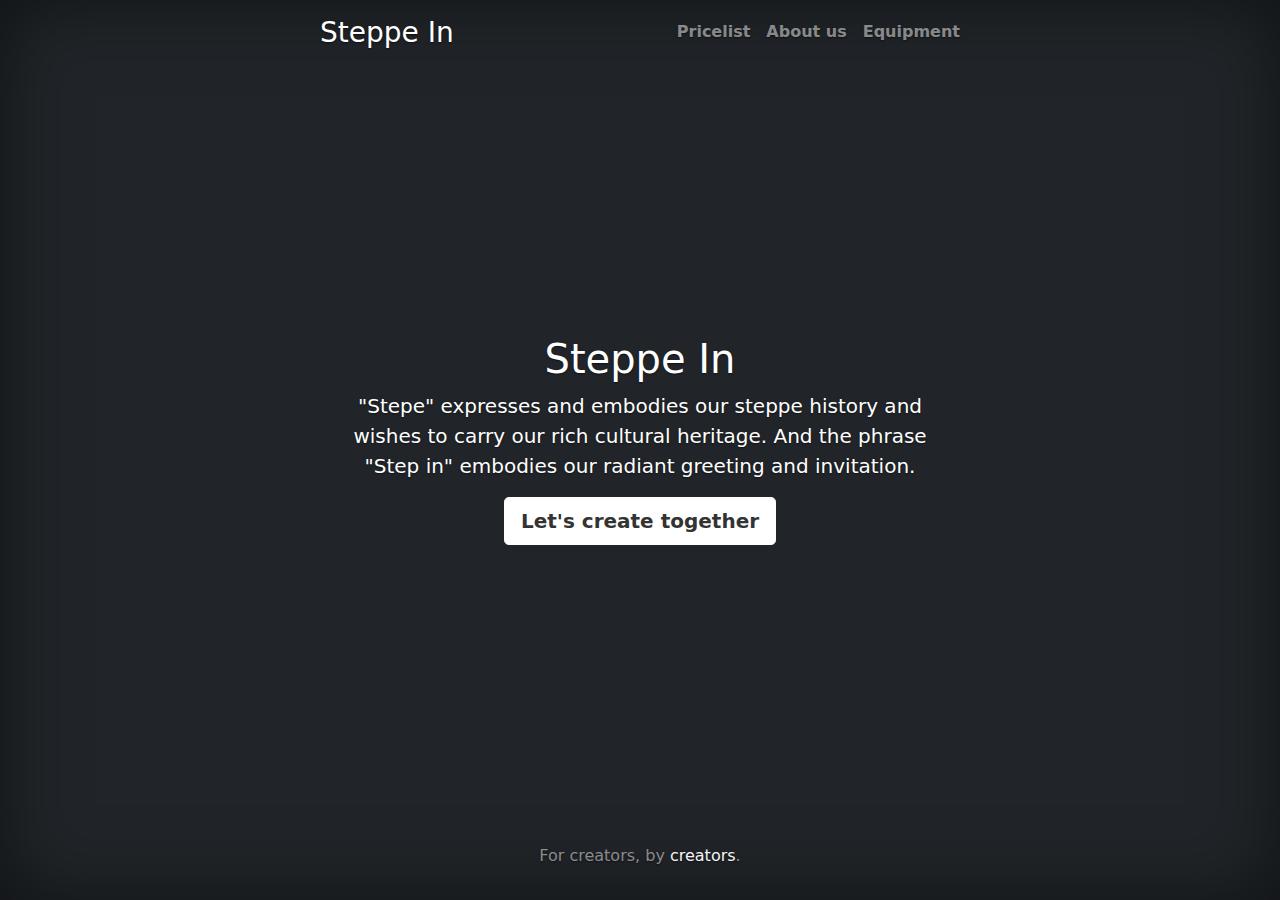
<file: index.html>
<!doctype html>
<html lang="en" class="h-100">
  <head>
    <meta charset="utf-8">
    <meta name="viewport" content="width=device-width, initial-scale=1">    
    <title>Steppe In</title>
<link href="bootstrap.min.css" rel="stylesheet">
    <link href="cover.css" rel="stylesheet">
  </head>
  <body class="d-flex h-100 text-center text-white bg-dark">
    
<div class="cover-container d-flex w-100 h-100 p-3 mx-auto flex-column">
  <header class="mb-auto">
    <div>
      <h3 class="float-md-start mb-0">Steppe In</h3>
      <nav class="nav nav-masthead justify-content-center float-md-end">
        <a class="nav-link" aria-current="page" href="main-page.html#pricelist">Pricelist</a>
        <a class="nav-link" href="main-page.html#about">About us</a>
        <a class="nav-link" href="main-page.html#equipment">Equipment</a>
      </nav>
    </div>
  </header>

  <main class="px-3">
    <h1>Steppe In</h1>
    <p class="lead">"Stepe" expresses and embodies our steppe history and wishes to carry our rich cultural heritage. And the phrase "Step in" embodies our radiant greeting and invitation. </p>
    <p class="lead">
      <a href="main-page.html" class="btn btn-lg btn-secondary fw-bold border-white bg-white">Let's create together</a>
    </p>
  </main>

  <footer class="mt-auto text-white-50 a-fix">
    <p>For creators, by <a href="https://www.instagram.com/merunyyaa/">creators</a>.</p>
  </footer>
</div>


    
  </body>
</html>
</file>
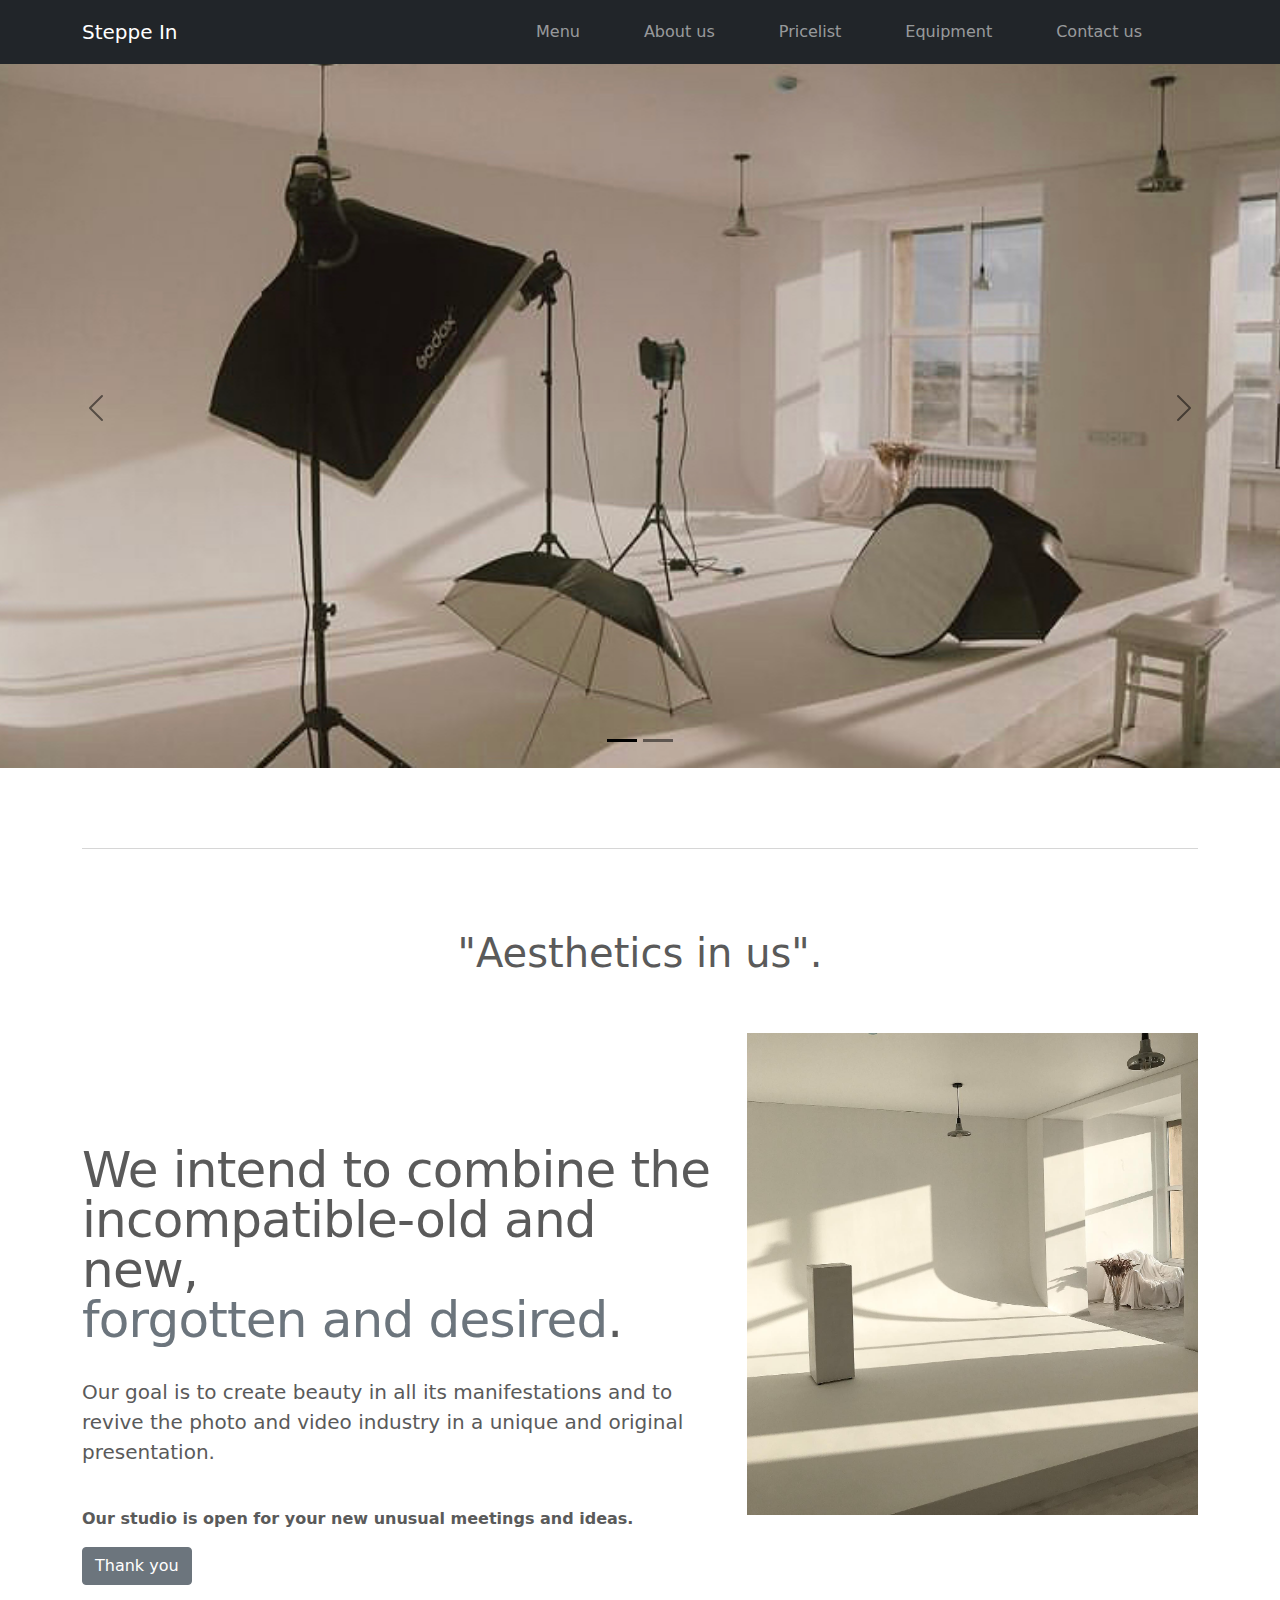
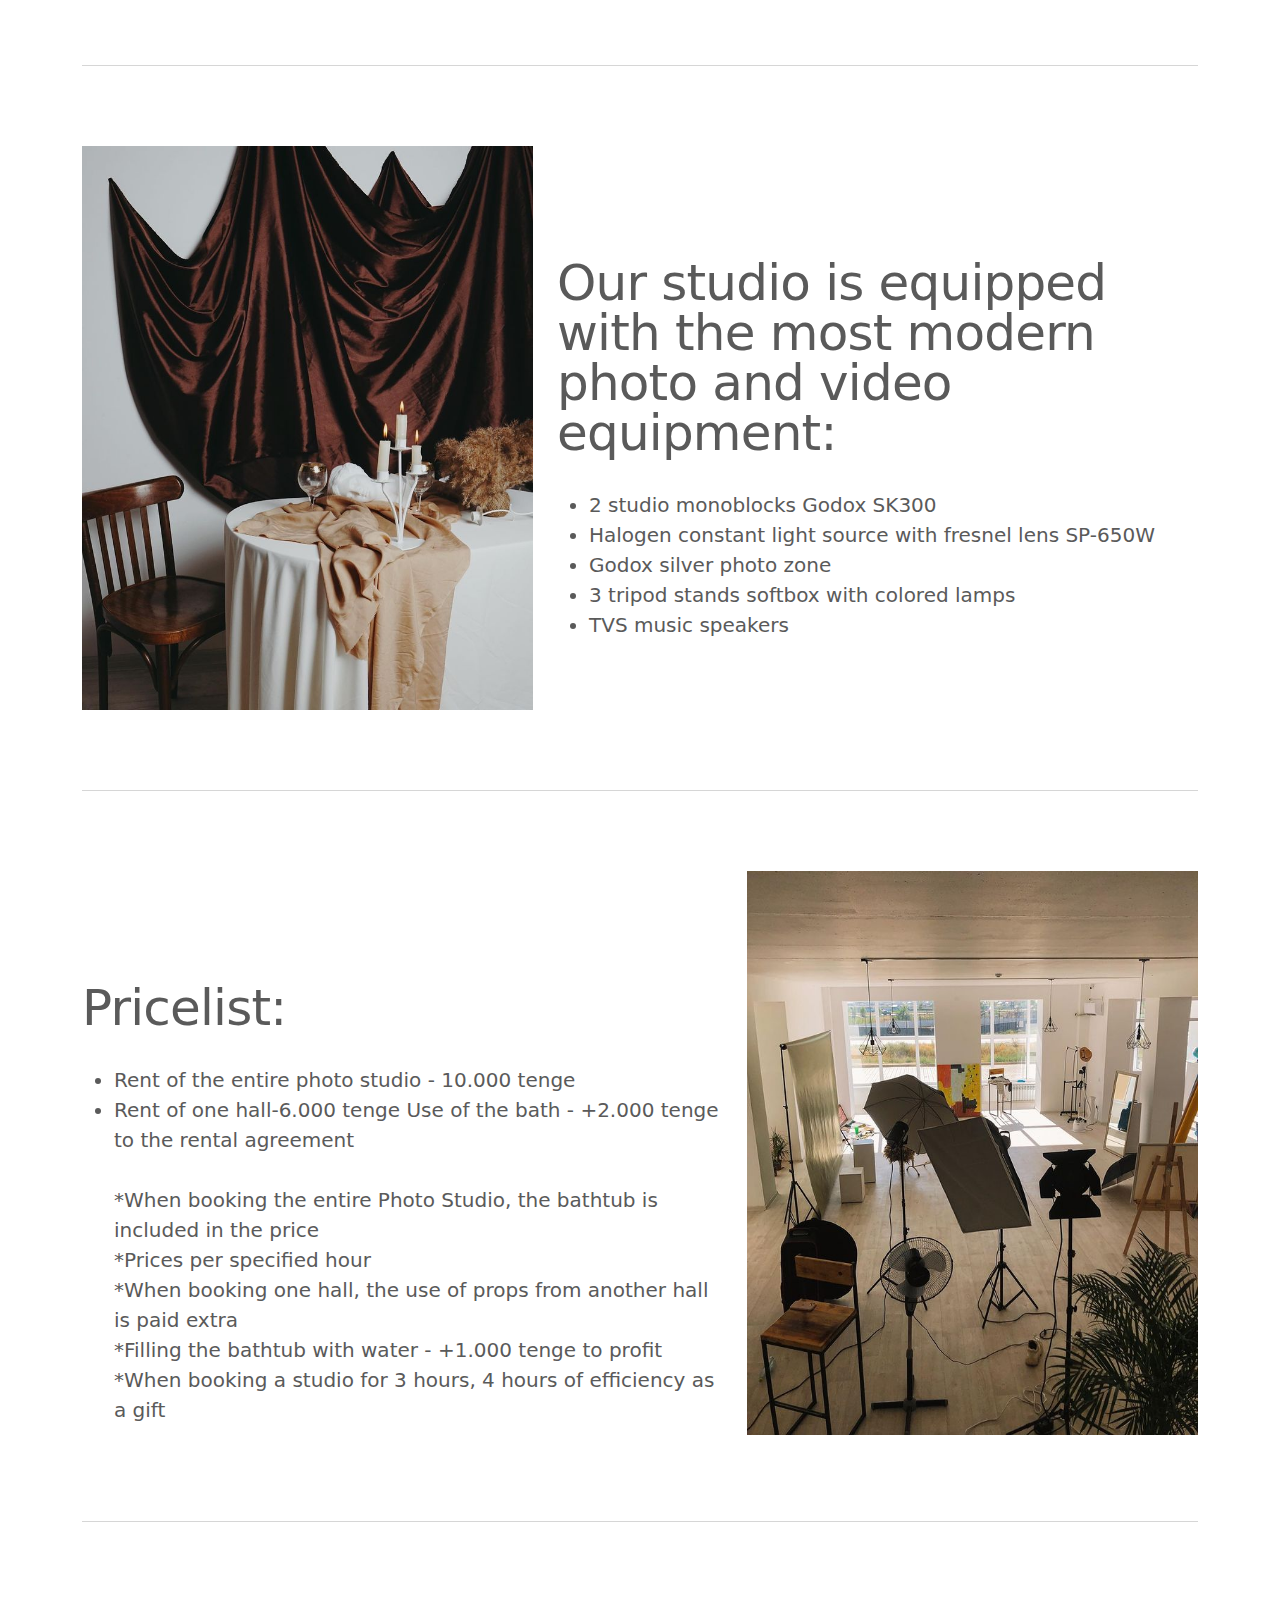
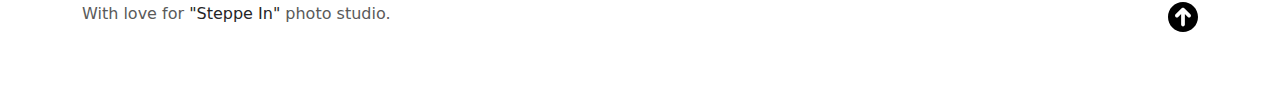
<file: main-page.html>
<!doctype html>
<html lang="en">
  <head>
    <meta charset="utf-8">
    <meta name="viewport" content="width=device-width, initial-scale=1">  
    <title>Steppe In</title>    
    <link href="bootstrap.min.css" rel="stylesheet">
    <link href="style.css" rel="stylesheet">
  </head>
  <body>
    

<header>
  <div id="myNav" class="overlay">
    <a href="javascript:void(0)" class="closebtn" onclick="closeNav()">&times;</a>
    <div class="overlay-content">
      <a aria-current="page" href="#about">About us</a>
      <a href="#pricelist">Pricelist</a>
      <a href="#equipment">Equipment</a>
      <a href="another.html">Contact us</a>
      <a href="javascript:void(o)" onclick="lofiTog()">On / Off music</a>
      <p class="lead">Click 'b' to play / stop music using your keyboard.</p>
    </div>
  </div>
  <nav class="navbar navbar-expand-md navbar-dark fixed-top bg-dark">
    <div class="container-fluid container py-1">
      <a class="navbar-brand" href="index.html">Steppe In</a>
      <button class="navbar-toggler" type="button" data-bs-toggle="collapse" data-bs-target="#navbarCollapse" aria-controls="navbarCollapse" aria-expanded="false" aria-label="Toggle navigation">
        <span class="navbar-toggler-icon"></span>
      </button>
      <div class="collapse navbar-collapse" id="navbarCollapse">
        <ul class="navbar-nav ms-auto mb-2 mb-md-0">
          <li class="nav-item me-5">
            <a class="nav-link" href="javascript:void(0)" onclick="openNav()">Menu</a>
          </li>
          <li class="nav-item me-5">
            <a class="nav-link" aria-current="page" href="#about">About us</a>
          </li>
          <li class="nav-item">
            <a class="nav-link me-5" href="#pricelist">Pricelist</a>
          </li>
          <li class="nav-item">
            <a class="nav-link me-5" href="#equipment">Equipment</a>
          </li>
          <li class="nav-item">
            <a class="nav-link me-5" href="another.html">Contact us</a>
          </li>
        </ul>
      </div>
    </div>
  </nav>
</header>

<main>

  <div id="carouselExampleIndicators" class="carousel carousel-dark slide container-fluid g-0" data-bs-ride="carousel">
    <div class="carousel-indicators">
      <button type="button" data-bs-target="#carouselExampleIndicators" data-bs-slide-to="0" class="active" aria-current="true" aria-label="Slide 1"></button>
      <button type="button" data-bs-target="#carouselExampleIndicators" data-bs-slide-to="1" aria-label="Slide 2"></button>
    </div>
    <div class="carousel-inner">
      <div class="carousel-item active">
        <div class="custom-carousel container-fluid" id="carousel-img-1"></div>
      </div>
      <div class="carousel-item">
        <div class="custom-carousel container-fluid" id="carousel-img-2"></div>
      </div>
    </div>
    <button class="carousel-control-prev" type="button" data-bs-target="#carouselExampleIndicators" data-bs-slide="prev">
      <span class="carousel-control-prev-icon" aria-hidden="true"></span>
      <span class="visually-hidden">Previous</span>
    </button>
    <button class="carousel-control-next" type="button" data-bs-target="#carouselExampleIndicators" data-bs-slide="next">
      <span class="carousel-control-next-icon" aria-hidden="true"></span>
      <span class="visually-hidden">Next</span>
    </button>
  </div>

  <div class="container marketing">


    <hr class="divider-page" id="about">
    <div class="container-fluid m-auto d-flex justify-content-center mb-5"><h1>"Aesthetics in us".</h1></div>
    

    <div class="row featurette">
      <div class="col-md-7">
        <h2 class="featurette-heading">We intend to combine the incompatible-old and new, <span class="text-muted"> <br> forgotten and desired</span>.</h2> <br>
        <p class="lead">Our goal is to create beauty in all its manifestations and to revive the photo and video industry in a unique and original presentation. </p> <br>
        <p><strong>Our studio is open for your new unusual meetings and ideas.</strong></p>
        <button class="btn btn-secondary" id="thankyou">Thank you</button>
      </div>
      <div class="col-md-5">
        <img class="bd-placeholder-img bd-placeholder-img-lg featurette-image img-fluid mx-auto" width="500" height="500" src="img/1.jpeg" alt="">
      </div>
    </div>

    <hr class="divider-page" id="equipment">

    <div class="row featurette">
      <div class="col-md-7 order-md-2">
        <h2 class="featurette-heading">Our studio is equipped with the most modern photo and video equipment:</h2>
        <br>
        <ul class="lead">
          <li>2 studio monoblocks Godox SK300</li>
          <li>Halogen constant light source with fresnel lens SP-650W</li>
          <li>Godox silver photo zone</li>
          <li>3 tripod stands softbox with colored lamps</li>
          <li>TVS music speakers</li>
        </ul>
      </div>
      <div class="col-md-5 order-md-1">
        <img class="bd-placeholder-img bd-placeholder-img-lg featurette-image img-fluid mx-auto" width="500" height="500" src="img/2.jpeg" alt="">
      </div>
    </div>

    <hr class="divider-page" id="pricelist">

    <div class="row featurette">
      <div class="col-md-7">
        <h2 class="featurette-heading">Pricelist: </h2>
        <br>
        <ul class="lead">
          <li>Rent of the entire photo studio - 10.000 tenge  </li>
          <li>Rent of one hall-6.000 tenge Use of the bath - +2.000 tenge to the rental agreement</li> <br>
          <p>*When booking the entire Photo Studio, the bathtub is included in the price <br>
            *Prices per specified hour <br>
            *When booking one hall, the use of props from another hall is paid extra <br>
            *Filling the bathtub with water - +1.000 tenge to profit *When booking a studio for 3 hours, 4 hours of efficiency as a gift</p>
        </ul>
      </div>
      <div class="col-md-5">
        <img class="bd-placeholder-img bd-placeholder-img-lg featurette-image img-fluid mx-auto" width="500" height="500"  src="img/3.jpeg" alt="">
      </div>
    </div>

    <hr class="divider-page">
  </div>

  <footer class="container">
    <p class="float-end"><a href="#"><img src="font-awesome-svg/circle-arrow-up.svg" width="30px"></a></p>
    <p>With love for <a href="">"Steppe In"</a> photo studio. </p>
  </footer>
</main>


    <script src="bootstrap.bundle.min.js"></script>
    <script src="https://code.jquery.com/jquery-3.6.0.min.js"></script>
    <script src="script.js"></script>
      
  </body>
</html>
</file>
<file: cover.css>
.btn-secondary,
.btn-secondary:hover,
.btn-secondary:focus {
  color: #333;
  text-shadow: none;
}

body {
  text-shadow: 0 .05rem .1rem rgba(0, 0, 0, .5);
  box-shadow: inset 0 0 5rem rgba(0, 0, 0, .5);
}

.cover-container {
  max-width: 42em;
}


.nav-masthead .nav-link {
  padding: .25rem 0;
  font-weight: 700;
  color: rgba(255, 255, 255, .5);
  background-color: transparent;
  border-bottom: .25rem solid transparent;
}

.nav-masthead .nav-link:hover,
.nav-masthead .nav-link:focus {
  border-bottom-color: rgba(255, 255, 255, .25);
}

.nav-masthead .nav-link + .nav-link {
  margin-left: 1rem;
}

.nav-masthead .active {
  color: #fff;
  border-bottom-color: #fff;
}



:root {
  --brand-color-1: #be9d88;
  --brand-color-2: #f0e7e2;
}

.bg-brand-color-1 {
  background-image: var(--brand-color-1) !important;
}

.bg-brand-color-2 {
  background-image: var(--brand-color-2) !important;
}

.a-fix a {
  color: whitesmoke !important;
}
</file>
<file: style.css>
body {
  padding-top: 3rem;
  padding-bottom: 3rem;
  color: #5a5a5a;
}

.bd-placeholder-img {
  font-size: 1.125rem;
  text-anchor: middle;
  -webkit-user-select: none;
  -moz-user-select: none;
  user-select: none;
}

@media (min-width: 768px) {
  .bd-placeholder-img-lg {
    font-size: 3.5rem;
  }
}


.custom-carousel {
  height: 80vh;
  background-position: center;
  background-size: cover;
  
}
#carousel-img-1 {background-image: url(
  img/studio1.jpg
  );}
#carousel-img-2 {background-image: url(
  img/studio2.jpg
  );}


.divider-page {
  margin: 5rem 0;
}


.featurette-heading {
  font-weight: 300;
  line-height: 1;
  letter-spacing: -.05rem;
}


@media (min-width: 40em) {
  .featurette-heading {
    font-size: 50px;
  }
}

@media (min-width: 62em) {
  .featurette-heading {
    margin-top: 7rem;
  }
}

/* How to w3 */
.overlay {
  height: 100%;
  width: 0;
  position: fixed;
  z-index: 10000;
  top: 0;
  left: 0;
  background-color: rgb(0,0,0);
  background-color: rgba(0,0,0, 0.9);
  overflow-x: hidden;
  transition: 0.5s;
  font-family: 'Lato', sans-serif;
}

.overlay-content {
  position: relative;
  top: 25%;
  width: 100%;
  text-align: center;
  margin-top: 30px;
}

.overlay a {
  padding: 8px;
  text-decoration: none;
  font-size: 36px;
  color: #818181;
  display: block;
  transition: 0.3s;
}

.overlay a:hover, .overlay a:focus {
  color: #f1f1f1;
}

.overlay .closebtn {
  position: absolute;
  top: 20px;
  right: 45px;
  font-size: 60px;
}

@media screen and (max-height: 450px) {
  .overlay a {font-size: 20px}
  .overlay .closebtn {
  font-size: 40px;
  top: 15px;
  right: 35px;
  }
}
</file>
